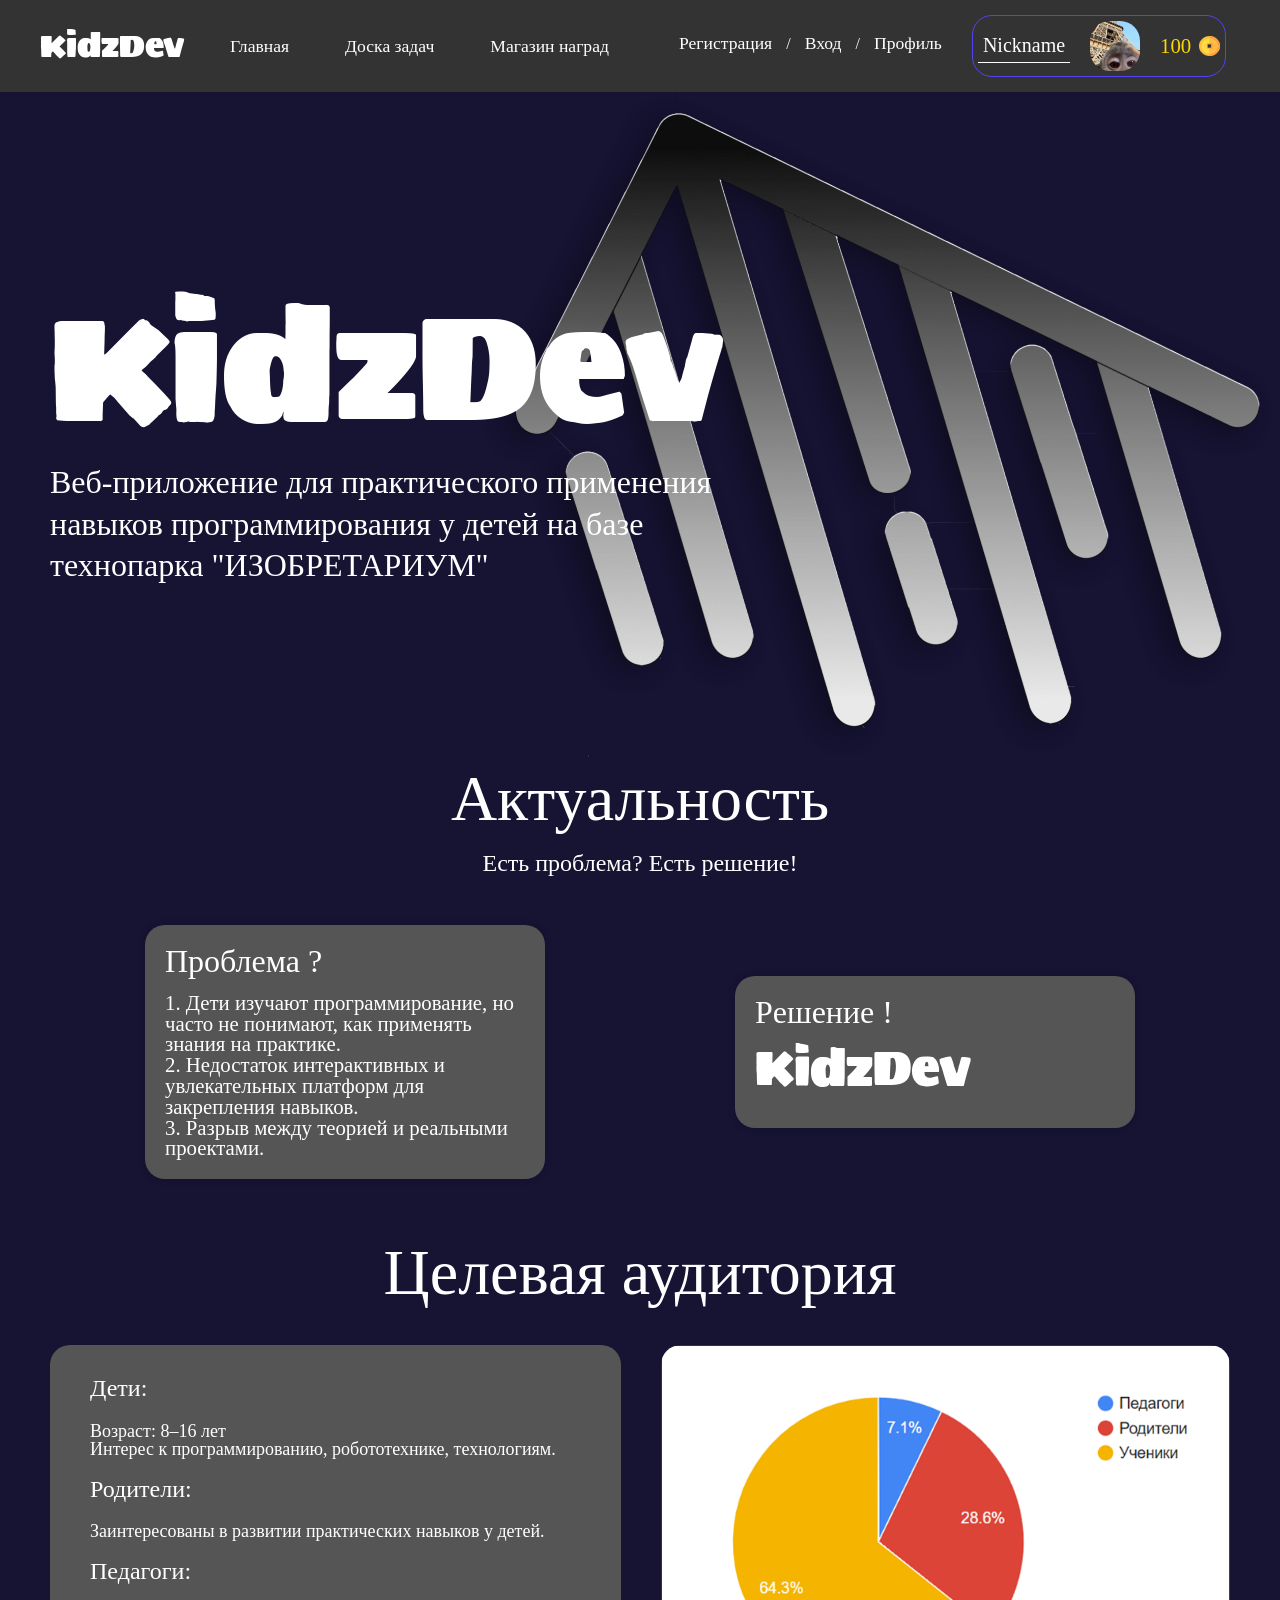
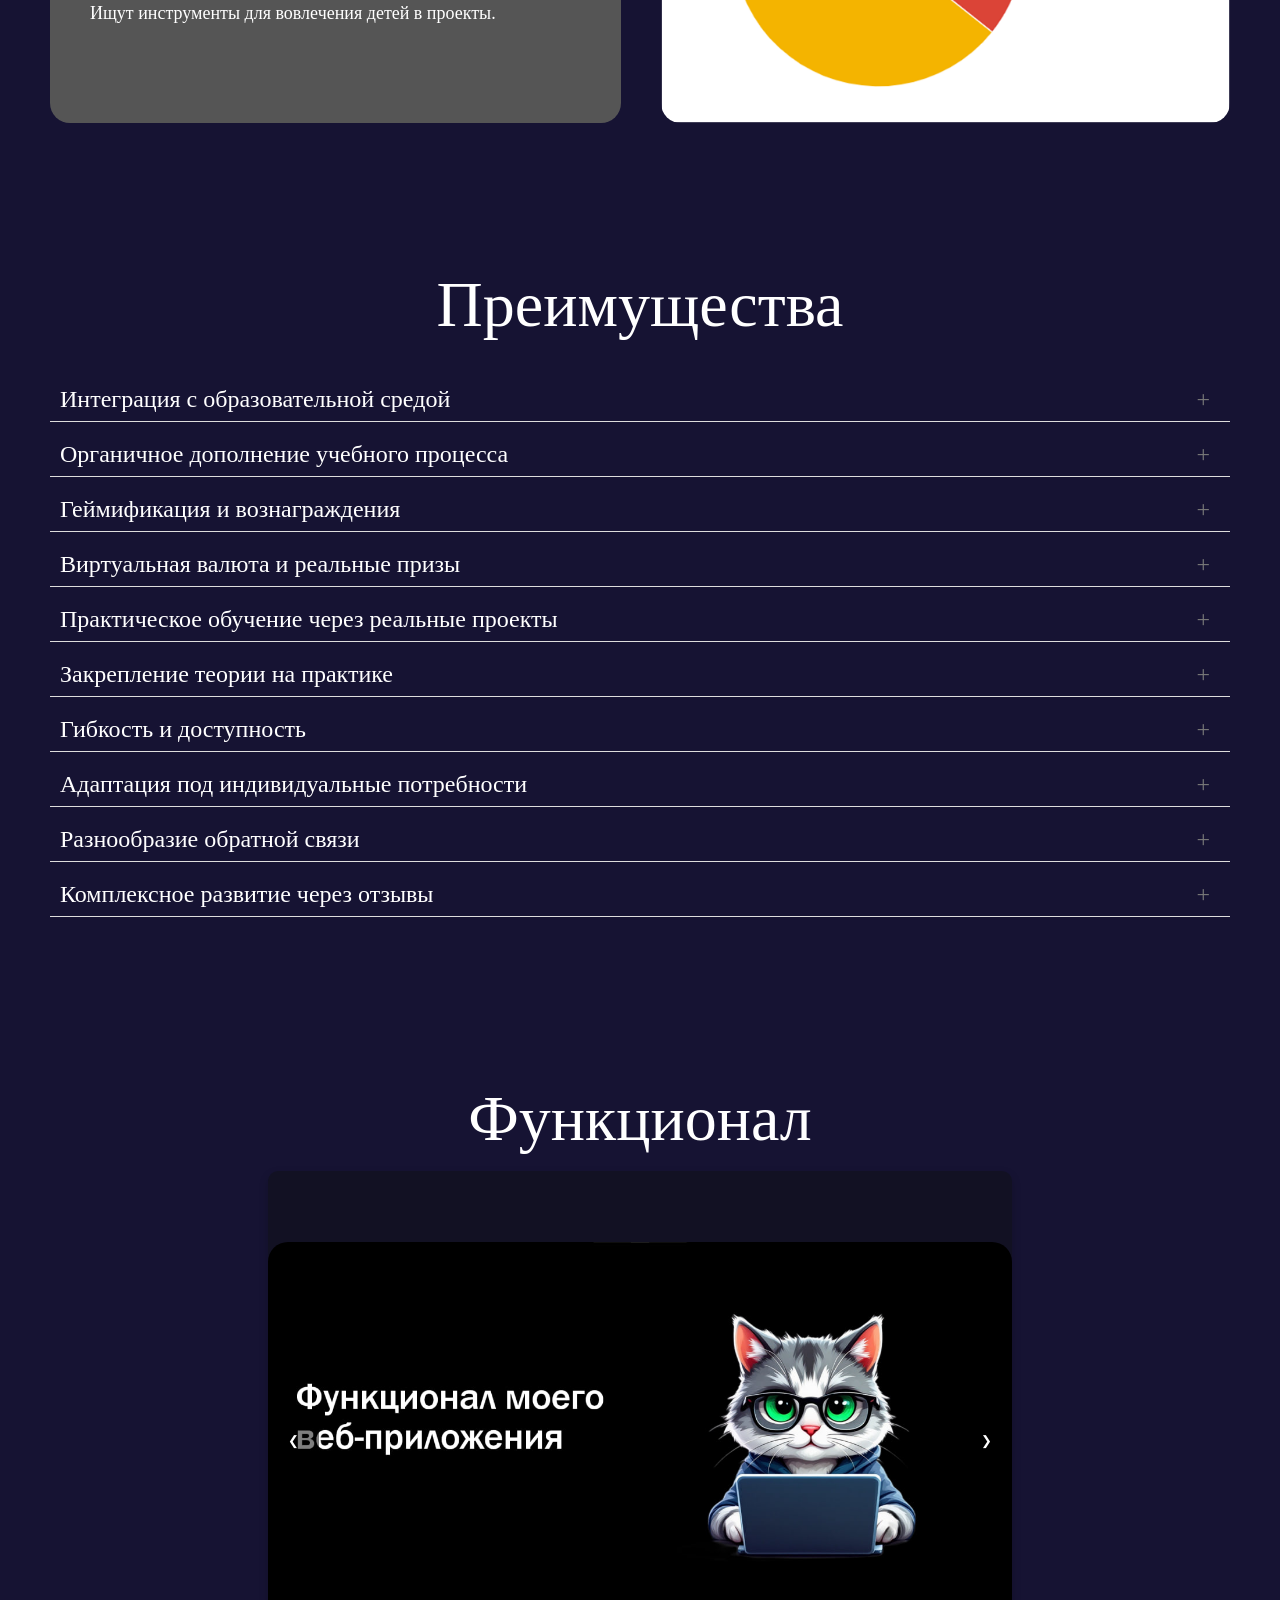
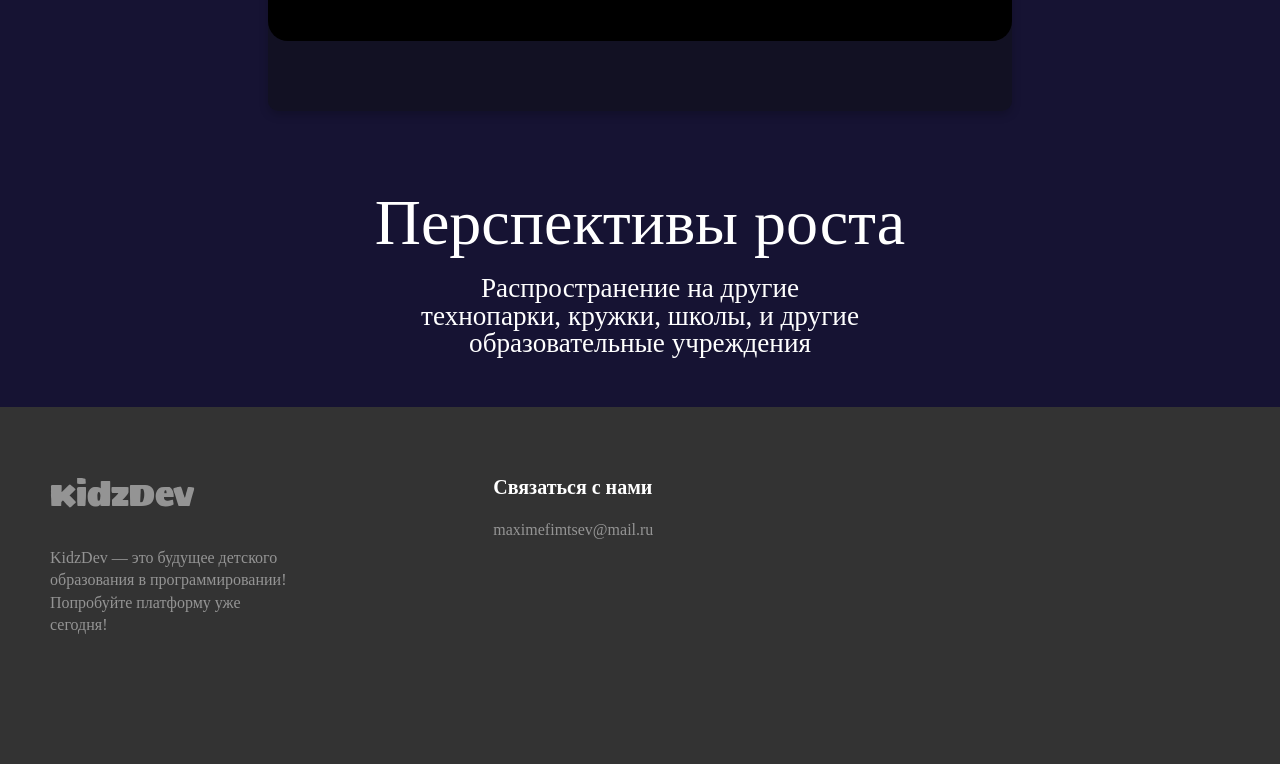
<file: index.html>
<!DOCTYPE html>
<html>
  <head>
    <meta charset="UTF-8" />
    <meta name="viewport" content="width=device-width, initial-scale=1.0" />
    <title>KidzDev</title>
    <link rel="apple-touch-icon" sizes="57x57" href="img/fav/apple-icon-57x57.png">
    <link rel="apple-touch-icon" sizes="60x60" href="img/fav//apple-icon-60x60.png">
    <link rel="apple-touch-icon" sizes="72x72" href="img/fav//apple-icon-72x72.png">
    <link rel="apple-touch-icon" sizes="76x76" href="img/fav//apple-icon-76x76.png">
    <link rel="apple-touch-icon" sizes="114x114" href="img/fav//apple-icon-114x114.png">
    <link rel="apple-touch-icon" sizes="120x120" href="img/fav//apple-icon-120x120.png">
    <link rel="apple-touch-icon" sizes="144x144" href="img/fav//apple-icon-144x144.png">
    <link rel="apple-touch-icon" sizes="152x152" href="img/fav//apple-icon-152x152.png">
    <link rel="apple-touch-icon" sizes="180x180" href="img/fav//apple-icon-180x180.png">
    <link rel="icon" type="image/png" sizes="192x192"  href="img/fav//android-icon-192x192.png">
    <link rel="icon" type="image/png" sizes="32x32" href="img/fav//favicon-32x32.png">
    <link rel="icon" type="image/png" sizes="96x96" href="img/fav//favicon-96x96.png">
    <link rel="icon" type="image/png" sizes="16x16" href="img/fav//favicon-16x16.png">
    <link rel="manifest" href="img/fav//manifest.json">
    <meta name="msapplication-TileColor" content="#ffffff">
    <meta name="msapplication-TileImage" content="/ms-icon-144x144.png">
    <meta name="theme-color" content="#ffffff">
    <link rel="preconnect" href="https://fonts.googleapis.com" />
    <link rel="preconnect" href="https://fonts.gstatic.com" crossorigin />
    <link
      href="https://fonts.googleapis.com/css2?family=Sigmar&display=swap"
      rel="stylesheet"
    />
    <link rel="stylesheet" href="css/reset.css" />
    <link rel="stylesheet" href="css/style.css" />
  </head>
  <body>
    <div class="wrapper">
    <div class="header">
      <div class="logo">KidzDev</div>
      <nav class="nav">
        <div class="nav-wrapper">
          <div class="tabs">
            <button class="tabs-button" onclick="openTab('home')">Главная</button>
            <button class="tabs-button" onclick="openTab('tasks')">
              Доска задач
            </button>
            <button class="tabs-button" onclick="openTab('shop')">
              Магазин наград
            </button>        
          </div>
          <div class="reg-enter">
            <button class="read-more" data-popup="popup0">Регистрация</button>
            /
            <button class="read-more" data-popup="popup1">Вход</button>
            /
            <button class="read-more" data-popup="profile">Профиль</button>
          </div>
          <div class="menu">
            <button
              id="roundButton"
              onclick="openMenu('growing-block')"
              class="round-button"
            >
              <div class="nickname">Nickname</div>
              <img src="img/avatar_profile.jpg" class="profile__img" alt="" />
              <div class="points">
                100 <img src="img/icon/point.svg" alt="points" />
              </div>
            </button>
          </div>
          <div id="growing-block">
            Список лидеров
            <br>
            <br>
            <ul>
              <li>1. <button class="read-more" data-popup="profile">Nickname</button></li>
              <li>2. <button class="read-more" data-popup="profile">Nickname</button></li>
              <li>3. <button class="read-more" data-popup="profile">Nickname </button></li>
            </ul>
          </div>
        </div>
      </nav>
      <div class="burger">
        <span></span>
      </div>
    </div>
    <div id="shop" class="tabs-content">
      <div class="container">
        <div class="shop-container" >
          <div class="card">
            <img src="img/spiner.jpg" class="product_img" />
            <div class="product">
              <h5 class="product_title">спиннер</h5>
              <div class="product_text">
                антистрессовая игрушка, вращающаяся вокруг оси, занимающая руки
                и успокаивающая нервы
              </div>
              <div class="product_price">
                <button class="purchasing">купить</button>
                <div class="points_shop">
                  10 <img src="img/icon/point.svg" alt="points" />
                </div>
              </div>
              
            </div>
          </div>
          <div class="card">
            <img src="img/car.jpg" class="product_img" />
            <div class="product">
              <h5 class="product_title">машинка</h5>
              <div class="product_text">
                миниатюрная копия автомобиля, увлекательная для игр и
                коллекционирования
              </div>
              <div class="product_price">
                <button class="purchasing">купить</button>
                <div class="points_shop">
                  20 <img src="img/icon/point.svg" alt="points" />
                </div>
              </div>
            </div>
          </div>
          <div class="card">
            <img src="img/kraski.jpg" class="product_img" />
            <div class="product">
              <h5 class="product_title">краски</h5>
              <div class="product_text">
                цветной материал для рисования, создания рисунков и украшения
                поверхностей
              </div>
              <div class="product_price">
                <button class="purchasing">купить</button>
                <div class="points_shop">
                  30 <img src="img/icon/point.svg" alt="points" />
                </div>
              </div>
            </div>
          </div>
          <div class="card">
            <img src="img/pazl.jpg" class="product_img" />
            <div class="product">
              <h5 class="product_title">Пазл 3D</h5>
              <div class="product_text">
                увлекательная головоломка для развития логики и
                пространственного мышления
              </div>
              <div class="product_price">
                <button class="purchasing">купить</button>
                <div class="points_shop">
                  40 <img src="img/icon/point.svg" alt="points" />
                </div>
              </div>
            </div>
          </div>
          <div class="card">
            <img src="img/igra.jpg" class="product_img" />
            <div class="product">
              <h5 class="product_title">Настольная игра</h5>
              <div class="product_text">
                весёлое развлечение для друзей и всей семьи
              </div>
              <div class="product_price">
                <button class="purchasing">купить</button>
                <div class="points_shop">
                  50 <img src="img/icon/point.svg" alt="points" />
                </div>
              </div>
            </div>
          </div>
          <div class="card">
            <img src="img/nochnik.jpg" class="product_img" />
            <div class="product">
              <h5 class="product_title">Светящаяся лампа</h5>
              <div class="product_text">
                ночник с разноцветной подсветкой для уютных вечеров
              </div>
              <div class="product_price">
                <button class="purchasing">купить</button>
                <div class="points_shop">
                  60 <img src="img/icon/point.svg" alt="points" />
                </div>
              </div>
            </div>
          </div>
          <div class="card">
            <img src="img/blocnot.webp" class="product_img" />
            <div class="product">
              <h5 class="product_title">Дневник с замком</h5>
              <div class="product_text">личный блокнот для секретов и идей</div>
              <div class="product_price">
                <button class="purchasing">купить</button>
                <div class="points_shop">
                  70 <img src="img/icon/point.svg" alt="points" />
                </div>
              </div>
            </div>
          </div>
          <div class="card">
            <img src="img/futbolka.webp" class="product_img" />
            <div class="product">
              <h5 class="product_title">Футболка с принтом</h5>
              <div class="product_text">
                стильный дизайн, чтобы выделиться среди друзей
              </div>
              <div class="product_price">
                <button class="purchasing">купить</button>
                <div class="points_shop">
                  80 <img src="img/icon/point.svg" alt="points" />
                </div>
              </div>
            </div>
          </div>
      </div>
      </div>
    </div>
    <div id="tasks" class="tabs-content" >
      <div class="container">
        <div class="courses" >
          <div class="courses-items" >
            <a class="courses-item" href="#task">
              <img src="img/web.jpg" alt="" />
              <div class="courses-item-title">WEB</div>
            </a>
            <a class="courses-item" href="#task">
              <img src="img/web.jpg" alt="" />
              <div class="courses-item-title">WEB</div>
            </a>
            <a class="courses-item" href="#task">
              <img src="img/web.jpg" alt="" />
              <div class="courses-item-title">WEB</div>
            </a>
            <a class="courses-item" href="#task">
              <img src="img/web.jpg" alt="" />
              <div class="courses-item-title">WEB</div>
            </a>
            <a class="courses-item" href="#task">
              <img src="img/web.jpg" alt="" />
              <div class="courses-item-title">WEB</div>
            </a>
            <a class="courses-item" href="#task">
              <img src="img/web.jpg" alt="" />
              <div class="courses-item-title">WEB</div>
            </a>
            <a class="courses-item" href="#task">
              <img src="img/web.jpg" alt="" />
              <div class="courses-item-title">WEB</div>
            </a>
            <a class="courses-item" href="#task">
              <img src="img/web.jpg" alt="" />
              <div class="courses-item-title">WEB</div>
            </a>
          </div>
        </div>
        <div class="task" id="task" >
          <div class="filter-buttons">
            <button class="filter-button active" data-category="all">
              Все
            </button>
            <button class="filter-button" data-category="category1">
              задачи
            </button>
            <button class="filter-button" data-category="category2">
              тесты
            </button>
            <button class="filter-button" data-category="category3">
              практикум
            </button>
          </div>
          <div class="task-items">
            <div class="task-item" data-category="category1">
              <img src="img/export_606oqm.png" alt="" />
              <div class="task-item-conditions">
                <div class="task-item-conditions-title">Генератор паролей</div>
                <div class="task-item-conditions-text">
                  Создайте программу, которая генерирует случайный пароль
                  заданной длины с буквами, цифрами и специальными символами
                </div>
                <button class="task-item-conditions-btn">решать</button>
              </div>
            </div>
            <div class="task-item" data-category="category1">
              <img src="img/export_gr4yin.png" alt="" />
              <div class="task-item-conditions">
                <div class="task-item-conditions-title">Анализ текста</div>
                <div class="task-item-conditions-text">
                  Запросите у пользователя текст и выведите количество слов,
                  предложений и уникальных слов
                </div>
                <button class="task-item-conditions-btn">решать</button>
              </div>
            </div>
            <div class="task-item" data-category="category2">
              <img src="img/export_hdcxt.png" alt="" />
              <div class="task-item-conditions">
                <div class="task-item-conditions-title">Конвертер валют</div>
                <div class="task-item-conditions-text">
                  Реализуйте программу, которая запрашивает сумму в одной валюте
                  и переводит её в другую, используя фиксированный курс
                </div>
                <button class="task-item-conditions-btn">решать</button>
              </div>
            </div>
            <div class="task-item" data-category="category3">
              <img src="img/image3.png" alt="" />
              <div class="task-item-conditions">
                <div class="task-item-conditions-title">Письма</div>
                <div class="task-item-conditions-text">
                  Напишите программу, которая запрашивает адрес электронной
                  почты, тему и сообщение, а затем отправляет письмо
                </div>
                <button class="task-item-conditions-btn">решать</button>
              </div>
            </div>
            <div class="task-item" data-category="category2">
              <img src="img/image4.png" alt="" />
              <div class="task-item-conditions">
                <div class="task-item-conditions-title">Калькулятор</div>
                <div class="task-item-conditions-text">
                  Запросите часы работы, ставку за час и налог, выведите
                  итоговую зарплату после вычета налога
                </div>
                <button class="task-item-conditions-btn">решать</button>
              </div>
            </div>
            <div class="task-item" data-category="category3">
              <img src="img/image5.png" alt="" />
              <div class="task-item-conditions">
                <div class="task-item-conditions-title">Сортировка заказов</div>
                <div class="task-item-conditions-text">
                  Программа должна принять список заказов с ценами и
                  отсортировать их по возрастанию цены
                </div>
                <button class="task-item-conditions-btn">решать</button>
              </div>
            </div>
          </div>
        </div>
      </div>
    </div>
    <div id="home" class="tabs-content" >
      <div class="home">
        <img src="img/logoi.png" id="f3" alt="" />
        <div class="container">
          <div class="main-info">
            <h2 class="main-title">
              KidzDev
            </h2>
            <p class="main-text">Веб-приложение для практического применения навыков программирования у детей на базе технопарка "ИЗОБРЕТАРИУМ"
            </p>
        </div>
        <div class="main-actuality">
          <h3 class="common-title">Актуальность</h3>
          <h4 class="down-title">Есть проблема? Есть решение!</h4>
          <div class="problem-solution">
            <div class="problem">
              <h3>Проблема ?</h3>
              <ul>
                <li>1. Дети изучают программирование, но часто не понимают, как применять знания на практике.</li>
                <li>2. Недостаток интерактивных и увлекательных платформ для закрепления навыков.</li>
                <li>3. Разрыв между теорией и реальными проектами.</li>
              </ul>
            </div>
            <div class="solution">
              <h3>Pешение !</h3>
              <div class="solution-title">KidzDev</div>
            </div>
          </div>
        </div>
          <div class="main-audience">
          <div class="common-title">Целевая аудитория</div>
            <div class="main-audience-items">
                <div class="main-audience-item main-audience-item-grey">
                    <div class="main-audience-item-text">
                      <div class="main-audience-item-title">Дети:</div>
                      Возраст: 8–16 лет
                      <br>
                      Интерес к программированию, робототехнике, технологиям.
                      <br>
                      <br>
                      <div class="main-audience-item-title">Родители:</div> 
                      Заинтересованы в развитии практических навыков у детей.
                      <br>
                      <br>
                      <div class="main-audience-item-title">Педагоги:</div> 
                      Ищут инструменты для вовлечения детей в проекты.
                    </div>
                </div>
                <div class="main-audience-item main-audience-item-image">
                    <img src="img/diograma.png" alt="">
                </div>
            </div>
          </div>
          <div class="main-Advantages">
          <h3 class="common-title">Преимущества</h3>
          <div class="main-Advantages-list">
            <div class="question">Интеграция с образовательной средой</div>
            <div class="answer">
              Совместимость с школьной программой и курсами технопарка
            </div>
            <div class="question">Органичное дополнение учебного процесса</div>
            <div class="answer">
              KidzDev — не замена, а дополнение:
              <br>
              <br>
              Углубление знаний через практику
              <br>
              Возможность использовать платформу как в классе, так и дома
              <br>
              Поддержка разных форматов обучения: индивидуального и группового
            </div>
            <div class="question"> Геймификация и вознаграждения</div>
            <div class="answer">
              Обучение через игру:
              <br>
              <br>
              Баллы, уровни, достижения за выполнение заданий
              <br>  
              Соревнования между учениками (таблица лидеров)
              <br>
              Мотивация к постоянному прогрессу
            </div>
            <div class="question">Виртуальная валюта и реальные призы</div>
            <div class="answer">
              KidzDev Coin:
              <br>
              <br>
              Дети зарабатывают виртуальную валюту за выполнение задач
              <br>
              Возможность обмена на реальные призы
            </div>
            <div class="question">Практическое обучение через реальные проекты</div>
            <div class="answer">
              KidzDev — это не только теория
              <br>
              <br>
              Решение реальных задач, например, автоматизация процессов
            </div>
            <div class="question">Закрепление теории на практике</div>
            <div class="answer">
              Теория + Практика = Успех
              <br>
              <br>
              Каждое задание связано с теоретическими основами
              <br>
              Дети сразу видят, как работают их знания
              <br>  
              Улучшение понимания и запоминания материала
            </div>
            <div class="question">Гибкость и доступность</div>
            <div class="answer">
              KidzDev для всех:
              <br>
              <br>
              Доступ с любого устройства (ПК, планшет, смартфон)
              <br>
              Разные уровни сложности: от новичков до продвинутых
              <br>
              Поддержка индивидуального темпа обучения
            </div>
            <div class="question">Адаптация под индивидуальные потребности</div>
            <div class="answer">
              Персонализированное обучение:
              <br>
              <br>
              Анализ прогресса и рекомендации по улучшению
              <br>
              Задания, адаптированные под уровень и интересы ребенка
              <br>
              Поддержка разных стилей обучения (визуалы, кинестетики и т.д.)
            </div>
            <div class="question">Разнообразие обратной связи</div>
            <div class="answer">
              KidzDev помогает учиться:
              <br>
              <br>
              Мгновенная проверка заданий
              <br>
              Развернутые комментарии от педагогов 
            </div>
            <div class="question">Комплексное развитие через отзывы</div>
            <div class="answer">
              KidzDev — это не только программирование:
              <br>
              <br>
              Развитие логики, креативности, критического мышления
              <br>
              Обратная связь от педагогов и сверстников
              <br>
              Возможность делиться проектами и получать оценку
            </div>
          </div>
          
        </div>
          </div>  
        </div>
        <div class="Functional">
          <h3 class="common-title">Функционал</h3>
          <div class="big-slider-container">
            <div class="big-slider">
              <div class="big-slide">
                <img
                  src="img/p1.jpg"
                  alt="Изображение 1"
                  class="small-image"
                />
              </div>
              <div class="big-slide">
                <img
                  src="img/p2.jpg"
                  alt="Изображение 2"
                  class="small-image"
                />
              </div>
              <div class="big-slide">
                <img
                  src="img/p3.jpg"
                  alt="Изображение 3"
                  class="small-image"
                />
              </div>
              <div class="big-slide">
                <img
                  src="img/p4.jpg"
                  alt="Изображение 4"
                  class="small-image"
                />
              </div>
              <div class="big-slide">
                <img
                  src="img/p5.jpg"
                  alt="Изображение 5"
                  class="small-image"
                />
              </div>
              <div class="big-slide">
                <img
                  src="img/p6.jpg"
                  alt="Изображение 6"
                  class="small-image"
                />
              </div>
            </div>
            <div class="big-buttons">
              <button class="big-button big-prev">❮</button>
              <button class="big-button big-next">❯</button>
            </div>
          </div>
        </div>
        <div class="prospects">
          <div class="container">
          <h3 class="common-title">Перспективы роста</h3>
          <h4 class="prospects-down-title">Распространение на другие технопарки, кружки, школы, и другие образовательные учреждения</h4>
        </div>
        </div>
      </div>
    </div>
    <footer class="footer" id="footer">
      <div class="container">
        <div class="footer__body">
          <div class="footer__col">
            <div class="footer__logo logo">
              KidzDev
            </div>
            <p class="footer__text">
              KidzDev — это будущее детского образования в программировании!
              Попробуйте платформу уже сегодня!
            </p>
          </div>
          <div class="footer__col">
            <h6 class="footer__title">Связаться с нами</h6>
            <ul class="footer__list">
              <li class="footer__item">
                <div class="footer__link" >
                  maximefimtsev@mail.ru</a
                ></div>
              </li>
            </ul>
          </div>
        </div>
      </div>
    </footer>
    <!-- ----------------------------------------------------- -->
    <div class="news-popups">
      <div class="popup-overlay" id="popup0">
        <div class="popup-content">
          <div class="registration-container">
            <h1 class="reg-title">регистрация</h1>
            <form id="Registration-form">
              <div class="form-group">
                <input
                  placeholder="логин"
                  type="text"
                  id="username"
                  name="username"
                  required
                />
              </div>
              <div class="form-group">
                <input
                  placeholder="Email"
                  type="email"
                  id="email"
                  name="email"
                  required
                />
              </div>
              <div class="form-group">
                <div class="password-container">
                  <input
                    type="password"
                    placeholder="пароль"
                    id="password"
                    name="password"
                    required
                  />
                  <button
                    class="Registration-btn"
                    type="button"
                    id="togglePassword"
                    aria-label="Toggle password visibility"
                  >
                    👁️
                  </button>
                </div>
              </div>
              <div class="form-group">
                <button type="submit">зарегистрироваться</button>
              </div>
            </form>
          </div>
        </div>
      </div>
      <div class="popup-overlay" id="popup1">
        <div class="popup-content">
          <div class="registration-container">
            <h1 class="reg-title">вход</h1>
            <form id="enter-form">
              <div class="form-group">
                <input
                  placeholder="логин"
                  type="text"
                  id="username"
                  name="username"
                />
              </div>
              <div class="form-group">
                <input
                  placeholder="Email"
                  type="email"
                  id="email"
                  name="email"
                  required
                />
              </div>
              <div class="form-group">
                <div class="password-container">
                  <input
                    type="password"
                    placeholder="пароль"
                    id="password1"
                    name="password"
                    required
                  />
                  <button
                    class="Registration-btn"
                    type="button"
                    id="togglePassword1"
                    aria-label="Toggle password visibility"
                  >
                    👁️
                  </button>
                </div>
              </div>
              <div class="form-group">
                <button type="submit">войти</button>
              </div>
            </form>
          </div>
        </div>
      </div>
      <div class="popup-overlay" id="profile">
        <div class="popup-content">
            <div class="profile-card">
              <div class="cover-photo">
                  <img src="img/avatar_profile.jpg">
              </div>
              <h3 class="profile-name">Nickname</h3>
              <p class="profile-about">UI/UX Designer <br> FrontEnd Developer</p>
              <button class="profile-btn">Редактировать &#9998;</button>
          </div>
          </div>
        </div>
      </div>
    </div>
  </div>
    <script src="js/popup.js"></script>
    <script src="js/script.js"></script>
  </body>
</html>
</file>
<file: css/style.css>
@charset "UTF-8";
* {
  border: 0;
  margin: 0;
  padding: 0;
}

html {
  scroll-behavior: smooth;
}
*,
:after,
:before {
  box-sizing: border-box;
}

:active,
:focus,
a:active,
a:focus {
  outline: none;
}

aside,
footer,
header,
nav {
  display: block;
}

body,
html {
  -ms-text-size-adjust: 100%;
  -moz-text-size-adjust: 100%;
  -webkit-text-size-adjust: 100%;
  font-size: 100%;
  height: 100%;
  line-height: 1;
  width: 100%;
}
body {
  position: relative;
}
button,
input,
textarea {
  font-family: inherit;
}

input::-ms-clear {
  display: none;
}

button {
  background: transparent;
  color: inherit;
  cursor: pointer;
}

button::-moz-focus-inner {
  border: 0;
  padding: 0;
}

a,
a:hover,
a:visited {
  text-decoration: none;
}

ul li {
  list-style: none;
}

img {
  vertical-align: top;
}

h1,
h2,
h3,
h4,
h5,
h6 {
  font-size: inherit;
  font-weight: inherit;
}

a {
  color: inherit;
}

a,
button {
  -webkit-tap-highlight-color: rgba(0, 0, 0, 0);
}

address {
  font-style: normal;
}

@media (min-width: 76.25em) {
  body {
    font-size: 1rem;
  }
}

@media (min-width: 24.375em) and (max-width: 76.25em) {
  @supports (
    font-size: clamp(0.875rem, 0.8162650602rem + 0.2409638554vw, 1rem)
  ) {
    body {
      font-size: clamp(0.875rem, 0.8162650602rem + 0.2409638554vw, 1rem);
    }
  }

  @supports not (
    font-size: clamp(0.875rem, 0.8162650602rem + 0.2409638554vw, 1rem)
  ) {
    body {
      font-size: calc(0.81627rem + 0.24096vw);
    }
  }
}

@media (max-width: 24.375em) {
  body {
    font-size: 0.875rem;
  }
}

@import url("https://fonts.googleapis.com/css2?family=Roboto+Mono&display=swap");
body {
  position: relative;
  box-sizing: border-box;
  margin: 0;
  background-color: rgb(22, 19, 51);
  color: white;
}
html {
  scroll-behavior: smooth;
}

.header {
  margin: 0;
  background-color: #333;
  display: flex;
  align-items: center;
  min-height: 82px;
  max-width: 100%;
  padding: 0 40px;
  justify-content: space-between;
}

@media (min-width: 76.25em) {
  .header {
    padding-top: 0.9375rem;
  }
}

@media (min-width: 24.375em) and (max-width: 76.25em) {
  @supports (
    padding-top: clamp(0.625rem, 0.4781626506rem + 0.6024096386vw, 0.9375rem)
  ) {
    .header {
      padding-top: clamp(0.625rem, 0.4781626506rem + 0.6024096386vw, 0.9375rem);
    }
  }

  @supports not (
    padding-top: clamp(0.625rem, 0.4781626506rem + 0.6024096386vw, 0.9375rem)
  ) {
    .header {
      padding-top: calc(0.47816rem + 0.60241vw);
    }
  }
}

@media (max-width: 24.375em) {
  .header {
    padding-top: 0.625rem;
  }
}

@media (min-width: 76.25em) {
  .header {
    padding-bottom: 0.9375rem;
  }
}

@media (min-width: 24.375em) and (max-width: 76.25em) {
  @supports (
    padding-bottom: clamp(0.9375rem, 1.3968373494rem + -0.6024096386vw, 1.25rem)
  ) {
    .header {
      padding-bottom: clamp(
        0.9375rem,
        1.3968373494rem + -0.6024096386vw,
        1.25rem
      );
    }
  }

  @supports not (
    padding-bottom: clamp(0.9375rem, 1.3968373494rem + -0.6024096386vw, 1.25rem)
  ) {
    .header {
      padding-bottom: calc(1.39684rem - 0.60241vw);
    }
  }
}

@media (max-width: 24.375em) {
  .header {
    padding-bottom: 1.25rem;
  }
}

.open {
  display: flex !important;
}

.nav {
  display: flex;
  width: 1200px;
  padding: 0;
  align-items: center;
}

.burger {
  display: none;
  position: relative;
  z-index: 999;
  align-items: center;
  justify-content: flex-end;
  width: 30px;
  height: 18px;
}

.burger span {
  height: 2px;
  width: 100%;
  transform: scale(1);
  background-color: #fff;
}

.burger::before,
.burger::after {
  content: "";
  position: absolute;
  height: 2px;
  width: 100%;
  background-color: #fff;
  transition: all 0.2s ease 0s;
}

.burger::before {
  top: 0;
}

.burger::after {
  bottom: 0;
}

.burger.active span {
  transform: scale(0);
}

.burger.active::before {
  top: 50%;
  transform: rotate(-45deg) translate(0, -50%);
}

.burger.active::after {
  bottom: 50%;
  transform: rotate(45deg) translate(0, 50%);
}
.nav-wrapper {
  display: flex;
  flex-direction: row;
  align-items: center;
  justify-content: space-between;
}
@media (max-width: 750px) {
  .burger {
    display: flex;
  }
  .nav {
    display: none;
    flex-direction: column;
    position: fixed;
    height: 100%;
    width: 100%;
    top: 0;
    bottom: 0;
    left: 0;
    right: 0;
    z-index: 999;
    overflow-y: auto;
    overflow-x: hidden;
    padding: 50px 20px;
    background-color: #333;
    animation: burdgerAnimation 0.4s;
  }
  .nav-wrapper {
    display: flex;
    flex-direction: column;
    row-gap: 30px;
  }
}
@keyframes burdgerAnimation {
  from {
    opacity: 0;
  }
  to {
    opacity: 1;
  }
}
.wrapper {
  display: flex;
  flex-direction: column;
  min-height: 100%;
  overflow: hidden;
}
.container {
  max-width: 76.25rem;
  margin: 0 auto;
  padding: 0 1.25rem;
  position: relative;
}

.logo {
  font-family: "Sigmar", serif;
  font-weight: 400;
  font-style: normal;
  font-size: 2rem;
}

.tabs {
  margin: 0 10px;
  display: flex;
  justify-content: center;
}
.tabs-button {
  margin-left: 1rem;
  border-radius: 1.25rem;
  font-size: 1.1rem;
  color: white;
  border: none;
  padding: 10px 20px;
  cursor: pointer;
  transition: background-color 0.2s; /*плавный переход цвета фона кнопки*/
}

.tabs-button:hover {
  background-color: #555;
}

.tabs-content {
  display: none; /*скрываем все дивы*/
}

#home {
  display: block;
}
.tabs-button.active {
  background-color: #5243f4;
  color: white;
  border: white solid 1px;
}

@media (max-width: 750px) {
  .tabs-button {
    padding: 7px 15px;
  }
}
.reg-enter {
  margin: 0 30px;
}
.points {
  display: flex;
  height: 40px;
  align-items: center;
  justify-content: center;
  font-size: 1.3rem;
  color: gold;
}
.points_shop {
  display: flex;
  height: 40px;
  align-items: center;
  justify-content: center;
  font-size: 1.3rem;
  color: gold;
}
.points img {
  width: 1.3rem;
  margin-left: 0.5rem;
}
.points_shop img {
  width: 1.3rem;
  margin-left: 0.5rem;
}
.points_shop {
  width: 60px;
}
.product_price {
  position: absolute;
  bottom: 20px;
  display: flex;
  width: 80%;
  justify-content: space-between;
}

.task-items {
  display: grid;
  grid-template-columns: repeat(3, 384px);
  gap: 60px 30px;
  margin: 30px 0;
}
.task-item {
  color: beige;
}
.task-item img {
  width: 384px;
  height: 250px;
  border-radius: 1.25rem;
  object-fit: cover;
}
.task-item-conditions {
  border-radius: 1.25rem;
  box-sizing: border-box;
  margin-top: 1rem;
  width: 384px;
  padding: 24px;
  background-color: #333;
}
.task-item-conditions-title {
  font-size: 2.5rem;
  font-weight: 400;
  margin-bottom: 20px;
}
.task-item-conditions-text {
  font-size: 1.3rem;
  min-height: 110px;
  margin-bottom: 20px;
}
.task-item-conditions-btn {
  padding: 1rem;
  font-size: 1.3rem;
  border-radius: 1.25rem;
  background-color: #5243f4;
  color: #fff;
}
@media (max-width: 750px) {
  .task-items {
    grid-template-columns: repeat(2, 354px);
    gap: 50px 15px;
  }
  .task-item img {
    width: 354px;
    height: 220px;
  }
  .task-item-conditions {
    width: 354px;
    padding: 16px;
  }
  .task-item-conditions-title {
    font-size: 2rem;
  }
  .task-item-conditions-text {
    font-size: 1.2rem;
  }
}
@media (max-width: 460px) {
  .task-items {
    grid-template-columns: repeat(1, 330px);
    gap: 30px 0px;
    margin: 30px 0;
  }
  .task-item img {
    width: 330px;
    height: 200px;
  }
  .task-item-conditions {
    width: 330px;
    padding: 16px;
  }
  .task-item-conditions-title {
    font-size: 2rem;
    margin-bottom: 10px;
  }
  .task-item-conditions-text {
    font-size: 1rem;
    min-height: 55px;
    margin-bottom: 10px;
  }
}
.shop-container {
  display: grid;
  grid-template-columns: repeat(4, 250px);
  gap: 20px 20px;
  margin: 30px 0;
}

.card {
  font-size: 16px;
  position: relative;
}
.product {
  font-family: "Roboto Mono", serif;
  font-optical-sizing: auto;
  font-weight: 400;
  font-style: normal;
  position: relative;
  color: beige;
  border-radius: 1.25rem;
  padding: 1rem;
  margin-top: 1rem;
  background: #333;
  border: 1px solid 2px;
  align-items: center;
  justify-content: center;
  width: 250px;
  height: 200px;
}
.product_title {
  margin-bottom: 10px;
  font-weight: 700;
  font-size: 1.4rem;
}
.product_img {
  max-width: 250px;
  height: 250px;
  border-radius: 1.25rem;
  object-fit: cover;
}
.product_text {
  font-size: 1rem;
}
.purchasing {
  padding: 5px;
  border-radius: 1.25rem;
  background-color: #5243f4;
  color: #fff;
  font-size: 1.3rem;
}
.fon {
  z-index: -1;
  width: 500px;
}

#f3 {
  position: absolute;
  width: 800px;
  top: 10vh;
  right: 0vw;
}
@media (max-width: 750px) {
  .shop-container {
    grid-template-columns: repeat(3, 220px);
    gap: 10px 20px;
  }
  .card {
    margin: 0;
    flex-shrink: 0;
  }
  .product {
    max-width: 220px;
    height: 220px;
  }
  .product_title {
    margin-bottom: 10px;
    font-size: 1.1rem;
  }
  .product_img {
    width: 220px;
    height: 220px;
  }
  .product_text {
    font-size: 0.85rem;
  }
  .purchasing {
    padding: 5px;
    font-size: 1.1rem;
  }
  #f3 {
    width: 400px;
    top: 20vh;
    right: 0vw;
  }
}
@media (max-width: 460px) {
  .shop-container {
    grid-template-columns: repeat(2, 170px);
    gap: 10px 7px;
  }
  .card {
    margin: 0;
    flex-shrink: 0;
  }
  .product_text {
    font-size: 0.5rem;
  }
  .product {
    max-width: 160px;
    height: 160px;
  }
  .product_title {
    margin-bottom: 10px;
    font-size: 1.1rem;
  }
  .product_img {
    width: 160px;
    height: 160px;
  }

  .purchasing {
    padding: 3px;
    font-size: 1.1rem;
  }
  #f3 {
    width: 150px;
    top: 20vh;
    right: 0vw;
  }
}
.home {
  display: flex;
  flex-direction: column;
}
.home img {
  display: block;
  width: 100%;
}

.registration-container {
  font-family: "Roboto Mono", serif;
  font-optical-sizing: auto;
  font-weight: 400;
  font-style: normal;
  border-radius: 1.25rem;
  background: rgb(49, 49, 49);
  padding: 40px;
  box-shadow: 0 0 10px rgba(0, 0, 0, 0.1);
  width: 20vw;
  border: 1px solid #5243f4;
  min-width: 300px;
}
@media (max-width: 460px) {
  .registration-container {
    padding: 20px;
  }
}
.reg-title {
  margin-bottom: 20px;
  font-size: 2.5rem;
  text-align: center;
  text-transform: capitalize;
}
.form-group {
  margin-bottom: 15px;
}
label {
  display: block;
  margin-bottom: 5px;
}
input[type="text"],
input[type="email"],
input[type="password"] {
  width: 100%; /* уменьшили ширину для кнопки*/
  padding: 8px;
  padding-right: 30px; /*добавили отступ для кнопки*/
  box-sizing: border-box;
  border: 1px solid #5243f4;
  border-radius: 4px;
  background: transparent;
}
::placeholder {
  font-size: 1rem;

  color: white;
}
.password-container {
  position: relative;
  width: 100%;
}
.password-container button {
  position: absolute;
  right: 0;
  top: 0;
  bottom: 0;
  width: 30px;
  background: none;
  border: none;
  cursor: pointer;
  padding: 0;
  margin: 0;
  font-size: 18px;
  display: flex;
  align-items: center;
  justify-content: center;
}

button[type="submit"] {
  width: 100%;
  padding: 10px;
  background-color: #5243f4;
  color: white;
  border: none;
  border-radius: 4px;
  cursor: pointer;
  font-size: 16px;
  border: 1px solid #fff;
}
button[type="submit"]:hover {
  background-color: #5243f4;
}
/* Стили для кнопок фильтрации */
.filter-buttons {
  margin-top: 20px;
  display: flex;
  justify-content: center;
  gap: 15px;
  flex-wrap: wrap;
}

.filter-button {
  padding: 10px 20px;
  border: none;
  color: white;
  background: #555;
  cursor: pointer;
  border-radius: 5px;
  font-size: 16px;
  transition: background 0.3s ease;
}

.filter-button.active {
  background-color: #5243f4;
  color: white;
}

.filter-button:hover {
  background-color: #6b65af;
}

.courses-items {
  display: grid;
  grid-template-columns: repeat(4, 3fr);
  gap: 20px 30px;
  margin: 40px;
}
.courses-item {
  display: flex;
  flex-direction: column;
  color: beige;
  background-color: #333;
  justify-content: center;
  align-items: center;
  border-radius: 1.25rem;
  box-sizing: border-box;
  padding: 5px;
}
.courses-item img {
  width: 85%;
  height: 60%;
  border-radius: 1.25rem;
  object-fit: cover;
}

.courses-item-title {
  font-size: 2rem;
  font-weight: 500;
  margin: 20px;
}
@media (max-width: 750px) {
  .courses-items {
    grid-template-columns: repeat(3, 2fr);
    gap: 45px 15px;
  }
}
@media (max-width: 460px) {
  .courses-items {
    grid-template-columns: repeat(2, 150px);
    gap: 10px 7px;
  }
}

/* Стили для попапа */
.popup-overlay {
  display: none;
  position: fixed;
  top: 0;
  left: 0;
  width: 100%;
  height: 100%;
  background-color: rgba(0, 0, 0, 0.8);
  justify-content: center;
  align-items: center;
  z-index: 1000;
}

.popup-overlay.active {
  display: flex;
}

.popup-content {
  padding: 20px 20%;
  border-radius: 10px;
  max-width: 90%;
  max-height: 90%;
  overflow-y: auto;
  position: relative;
}

@media (max-width: 480px) {
  .popup-content {
    padding: 0;
  }

  .filter-button {
    padding: 8px 16px;
    font-size: 14px;
  }
  .popup-content {
    padding: 10px;
  }
  .close-popup {
    font-size: 18px;
  }
}

.read-more {
  color: white;
  background: transparent;
  font: inherit;
  border: none;
  position: relative;
  display: inline-block;
  font-size: 1.1rem;
  font-weight: 300;
  margin: 0 10px;
  padding-bottom: 5px;
}

.read-more:hover::before {
  left: 0;
  right: 0;
  transition: right 300ms;
}

.read-more::before {
  background: rgb(255, 255, 255);
  bottom: 0;
  content: "";
  height: 1px;
  left: 100%;
  position: absolute;
  right: 100%;
  transition: right 0s 300ms, left 300ms;
}

.read-more:last-child {
  margin-right: 0;
}

.round-button {
  display: flex;
  text-align: center;
  justify-content: center;
  border: 1px solid #5243f4;
  padding: 5px;
  border-radius: 1.25rem;
  cursor: pointer;
  z-index: 2;
  background: transparent;
  align-items: center;
}
.nickname {
  font-size: 1.25rem;
  color: #fff;
  padding: 5px;
  border-bottom: white 1px solid;
}
.profile__img {
  width: 50px;
  border-radius: 1.25rem;
  margin: 0 20px;
}
#growing-block {
  position: absolute;
  padding: 15px;
  border-radius: 1.25rem;
  background: #333;
  border: 1px solid #5243f4;
  box-shadow: 0 4px 10px rgba(0, 0, 0, 0.2);
  z-index: 1; /* Чтобы блок был под кнопкой */
  display: none;
  font-size: 1.25rem;
  top: 14px;
  right: 15px;
}
@media (max-width: 1450px) {
  #growing-block {
    top: 90px;
    right: 35px;
  }
}
@media (max-width: 750px) {
  #growing-block {
    top: 50vh;
    right: 40vw;
  }
}
.profile-card {
  box-sizing: border-box;
  font-family: "Roboto Mono", serif;
  font-optical-sizing: auto;
  font-weight: 400;
  font-style: normal;
  border-radius: 1.25rem;
  background: rgb(49, 49, 49);
  padding: 15px;
  width: 350px;
  box-shadow: 0 0 10px rgba(0, 0, 0, 0.1);
  border: 1px solid #5243f4;
  text-align: center;
  user-select: none;
}
.cover-photo {
  position: relative;
  background: url(../img/export_gr4yin.png);
  background-size: cover;
  height: 180px;
  border-radius: 5px 5px 0 0;
}

.cover-photo img {
  position: absolute;
  width: 120px;
  bottom: -60px;
  left: 15px;
  border-radius: 50%;
  border: 2px solid #222;
  background: #222;
  padding: 5px;
}

.profile-name {
  font-size: 20px;
  margin: 25px 0 0 120px;
  color: #fff;
}

.profile-about {
  margin-top: 30px;
  line-height: 1.6;
}

.profile-btn {
  margin: 30px 15px;
  background: #5243f4;
  padding: 10px 25px;
  border-radius: 3px;
  border: 1px solid #fff;
  color: #fff;
  font-weight: bold;
  cursor: pointer;
  transition: 0.2s;
}
.profile-btn:hover {
  background: #3a3474;
}

@media (max-width: 460px) {
  .profile-card {
    width: 300px;
  }
}

.main-info {
  max-width: 811px;
  margin: 200px 0 180px;
}
.main-title {
  font-family: "Sigmar", serif;
  font-weight: 400;
  font-style: normal;
  font-size: 150px;
  line-height: 100%;
  margin-bottom: 20px;
}
.main-text {
  font-family: "Roboto Mono", serif;
  font-optical-sizing: auto;
  font-weight: 400;
  font-style: normal;
  max-width: 697px;
  font-size: 2rem;
  line-height: 130%;
}

@media (max-width: 750px) {
  .main-info {
    max-width: 700px;
    margin: 100px 0 80px;
  }
  .main-title {
    font-size: 70px;
    margin-bottom: 10px;
  }
  .main-text {
    max-width: 350px;
    font-size: 25px;
  }
}
@media (max-width:450px) {
  .main-info {
    max-width: 200px;
    margin: 50px 0 40px;
  }
  .main-title {
    font-size: 45px;
    margin-bottom: 10px;
  }
  .main-text {
    max-width: 200px;
    font-size: 16px;
  }
}
::-webkit-scrollbar {
  width: 8px;
}

::-webkit-scrollbar-track {
  -webkit-box-shadow: 3px 3px 3px -3px rgba(34, 60, 80, 0.2) inset;
  background: #333;
}

::-webkit-scrollbar-thumb {
  border-radius: 10px;
  background: rgba(90, 88, 88, 0.815);
}

.common-title {
  font-family: "Roboto Mono", serif;
  font-optical-sizing: auto;
  font-weight: 400;
  font-style: normal;
  font-size: 4rem;
  line-height: 100%;
  text-align: center;
}
.down-title {
  font-family: "Roboto Mono", serif;
  font-optical-sizing: auto;
  font-weight: 400;
  font-style: normal;
  font-size: 1.5rem;
  line-height: 100%;
  text-align: center;
  margin: 20px 0 50px;
}
@media (max-width: 750px) {
  .common-title {
    font-size: 3rem;
    text-align: start;
  }
  .down-title {
    font-size: 1.5rem;
    text-align: start;
    margin: 20px 0;
  }
}
@media (max-width: 460px) {
  .common-title {
    font-size: 2rem;
  }
  .down-title {
    font-size: 1.3rem;
  }
}
.question {
  font-family: "Roboto Mono", serif;
  font-optical-sizing: auto;
  font-weight: 400;
  font-style: normal;
  font-size: 1.5rem;
  cursor: pointer;
  padding: 10px;
  border-bottom: 1px solid #ddd;
  position: relative;
  margin-bottom: 10px;
}

.question::before {
  content: "+";
  position: absolute;
  right: 20px;
  top: 50%;
  transform: translateY(-50%);
  font-size: 24px;
  color: #777;
  transition: transform 0.3s ease;
}

.question.active::before {
  transform: rotate(45deg) translateY(-50%);
}

.answer {
  font-family: "Roboto Mono", serif;
  font-optical-sizing: auto;
  font-weight: 400;
  font-size: 1.25rem;
  display: none;
  padding: 15px;
  border-bottom: 1px solid #ddd;
}
.main-Advantages-list {
  margin: 40px 0 150px;
}
@media (max-width: 750px) {
  .main-Advantages-list {
    margin: 20px 0 75px;
  }
  .question {
    width: 720px;
  }
}
@media (max-width: 460px) {
  .question {
    width: 330px;
    font-size: 1.2rem;
  }
  .answer {
    font-size: 1.1rem;
    width: 330px;
  }
}
.problem-solution {
  font-family: "Roboto Mono", serif;
  font-optical-sizing: auto;
  font-weight: 400;
  display: flex;
  margin-bottom: 2rem;
  align-items: center;
}
.problem {
  border-radius: 1.25rem;
  background: #555;
  box-sizing: border-box;
  padding: 20px;
  width: 400px;
  color: #fff;
  box-shadow: 0 0 10px rgba(0, 0, 0, 0.1);
  margin: 0 auto;
}
.problem h3,
.solution h3 {
  font-size: 2rem;
  margin-bottom: 1rem;
}
.solution {
  border-radius: 1.25rem;
  background: #555;
  box-sizing: border-box;
  padding: 20px;
  width: 400px;
  color: #fff;
  box-shadow: 0 0 10px rgba(0, 0, 0, 0.1);
  margin: 0 auto;
}
.solution-title {
  font-family: "Sigmar", serif;
  font-weight: 400;
  font-style: normal;
  font-size: 3rem;
  margin: 0 0 1rem;
}

.problem ul li {
  font-size: 1.3rem;
}
@media (max-width: 750px) {
  .problem-solution {
    margin-bottom: 10px;
    width: 750px;
    flex-direction: column;
  }
  .problem,
  .solution {
    margin: 20px;
  }
}
@media (max-width: 460px) {
  .problem-solution {
    margin-bottom: 10px;
    width: 330px;
    flex-direction: column;
  }
  .problem,
  .solution {
    margin: 20px;
    width: 330px;
  }
  .problem h3,
  .solution h3 {
    font-size: 1.5rem;
    margin-bottom: 1rem;
  }
}
.main-audience {
  padding: 30px 0 150px 0;
}
.main-audience-items {
  margin-top: 40px;
  gap: 40px;
  display: flex;
}
.main-audience-item {
  width: 590px;
  border-radius: 1.25rem;
}
.main-audience-item img {
  border-radius: 1.25rem;
}
.main-audience-item-grey {
  background-color: #555;
  padding: 30px 40px;
  box-sizing: border-box;
  color: #ffffff;
}
.main-audience-item-title {
  font-family: "Roboto Mono", serif;
  font-optical-sizing: auto;
  font-weight: 400;
  font-size: 24px;
  line-height: 110%;
  margin-bottom: 20px;
}
.main-audience-item-text {
  font-size: 18px;
  line-height: 100%;
}
@media (max-width: 750px) {
  .main-audience {
    padding: 30px 0 75px 0;
  }
  .main-audience-items {
    gap: 20px;
  }
  .main-audience-item {
    width: 330px;
    border-radius: 1.25rem;
  }
}
@media (max-width: 460px) {
  .main-audience-items {
    flex-direction: column;
  }
}
.Functional{
  padding: 20px;
  margin-bottom: 40px;
}
/* Общие стили для контейнера слайдера */
/* Общие стили для контейнера слайдера */
.big-slider-container {
  width: 60%;
  height: 60vh; /* Фиксированная высота */
  margin: 20px auto;
  overflow: hidden; /* Скрываем всё, что выходит за границы */
  position: relative;
  border-radius: 10px;
  box-shadow: 0 4px 10px rgba(0, 0, 0, 0.2);
  background-color: #0f111480;
}

.big-slider {
  display: flex;
  transition: transform 0.5s ease-in-out;
  height: 100%;
}

.big-slide {
  min-width: 100%;
  height: 100%;
  display: flex;
  justify-content: center; /* Центрируем изображение горизонтально */
  align-items: center; /* Центрируем изображение вертикально */
}

/* Стили для изображений */
.big-slide img {
  width: auto; /* Автоматическая ширина */
  height: auto; /* Автоматическая высота */
  max-width: 100%; /* Ограничиваем ширину размером с контейнер */
  max-height: 100%; /* Ограничиваем высоту размером с контейнер */
  object-fit: contain; /* Сохраняем пропорции и помещаем всё изображение */
  object-position: center; /* Центрируем изображение в слайде */
  display: block; /* Убираем лишние пробелы */
  border-radius: 20px;
}
/* Кнопки управления */
.big-buttons {
  position: absolute;
  top: 50%;
  width: 100%;

  display: flex;
  justify-content: space-between;
  transform: translateY(-50%);
  z-index: 1;
}

.big-button {
  background: rgba(0, 0, 0, 0.5);
  border-radius: 20%;
  color: white;
  border: none;
  padding: 10px 20px;
  cursor: pointer;
  z-index: 2;
}
.small-image {
  transform: scale(1); /* Уменьшаем размер изображения до 50% */
  object-fit: contain; /* Сохраняет пропорции */
  max-width: 80%; /* Можно изменить для подгонки */
  max-height: 80%; /* Можно изменить для подгонки */
}
@media (max-width: 460px) {
  .big-slider-container {
    width: 80%;
    height: 30vh; /* Фиксированная высота */
  }
}
.prospects{
  margin-bottom: 40px;
}
.prospects-down-title {
  font-family: "Roboto Mono", serif;
  font-optical-sizing: auto;
  font-weight: 400;
  font-style: normal;
  font-size: 1.7rem;
  line-height: 100%;
  text-align: center;
  margin: 20px auto 50px;
  display: block;
  width: 500px;
  padding:0 20px ;
}
@media (max-width: 750px) {
  .prospects-down-title {
    font-size: 1.7rem;
    text-align: start;
    margin: 20px 0;
  }
}
@media (max-width: 460px) {
  .prospects-down-title {
    font-size: 1.5rem;
    width: 260px;
  }
}
.footer {
  background-color: #333;
  color: hsla(0, 0%, 96%, 0.5);
  line-height: 1.4;
  padding-bottom: 4.5rem;
  font-family: "Roboto Mono", serif;
  font-optical-sizing: auto;
  font-weight: 400;
}

@media (min-width: 76.25em) {
  .footer {
    padding-top: 4.125rem;
  }
}

@media (min-width: 24.375em) and (max-width: 76.25em) {
  @supports (
    padding-top: clamp(1.6875rem, 0.5421686747rem + 4.6987951807vw, 4.125rem)
  ) {
    .footer {
      padding-top: clamp(1.6875rem, 0.5421686747rem + 4.6987951807vw, 4.125rem);
    }
  }

  @supports not (
    padding-top: clamp(1.6875rem, 0.5421686747rem + 4.6987951807vw, 4.125rem)
  ) {
    .footer {
      padding-top: calc(0.54217rem + 4.6988vw);
    }
  }
}

@media (max-width: 24.375em) {
  .footer {
    padding-top: 1.6875rem;
  }
}

@media (max-width: 47.99875rem) {
  .footer {
    padding-bottom: 8.75rem;
  }
}

.footer__body {
  -moz-column-gap: 1.875rem;
  column-gap: 1.875rem;
  display: grid;
  grid-template-columns:
    minmax(auto, 15.3125rem) minmax(auto, max-content) minmax(auto, 11.25rem)
    minmax(auto, max-content);
  justify-content: space-between;
  margin-bottom: 3.5rem;
  row-gap: 2.5rem;
}

@media (max-width: 61.99875rem) {
  .footer__body {
    grid-template-columns: minmax(auto, max-content) minmax(auto, 11.25rem) minmax(
        auto,
        max-content
      );
  }
}

@media (max-width: 47.99875rem) {
  .footer__body {
    grid-template-columns: none;
    row-gap: 1.25rem;
  }
}

@media (max-width: 61.99875rem) {
  .footer__col:first-child {
    grid-column: 1/-1;
  }
}

@media (max-width: 47.99875rem) {
  .footer__col:first-child {
    align-items: center;
    display: flex;
    gap: 1.5rem;
    grid-column: auto;
    order: 1;
    padding-top: 0.625rem;
  }
}

.footer__logo {
  margin-bottom: 1.8125rem;
}

@media (max-width: 47.99875rem) {
  .footer__logo {
    margin-bottom: 0;
  }
}

.footer__text {
  max-width: 15.3125rem;
}

@media (max-width: 61.99875rem) {
  .footer__text {
    max-width: none;
  }
}

.footer__title {
  color: #fff;
  font-size: 1.25rem;
  font-weight: 600;
  margin-bottom: 1.25rem;
}

@media (min-width: 76.25em) {
  .footer__title {
    font-size: 1.25rem;
  }
}

@media (min-width: 24.375em) and (max-width: 76.25em) {
  @supports (
    font-size: clamp(1.125rem, 1.0662650602rem + 0.2409638554vw, 1.25rem)
  ) {
    .footer__title {
      font-size: clamp(1.125rem, 1.0662650602rem + 0.2409638554vw, 1.25rem);
    }
  }

  @supports not (
    font-size: clamp(1.125rem, 1.0662650602rem + 0.2409638554vw, 1.25rem)
  ) {
    .footer__title {
      font-size: calc(1.06627rem + 0.24096vw);
    }
  }
}

@media (max-width: 24.375em) {
  .footer__title {
    font-size: 1.125rem;
  }
}

.footer__list {
  line-height: 1.1;
}

@media (max-width: 47.99875rem) {
  .footer__list {
    display: flex;
    flex-wrap: wrap;
    row-gap: 0.625rem;
  }
}

@media (max-width: 47.99875rem) and (min-width: 48em) {
  .footer__list {
    -moz-column-gap: 3.125rem;
    column-gap: 3.125rem;
  }
}

@media (max-width: 47.99875rem) and (min-width: 24.375em) and (max-width: 48em) {
  @supports (
    (
        -moz-column-gap: clamp(1.25rem, -0.6845238095rem + 7.9365079365vw, 3.125rem)
      )
      or
      (column-gap: clamp(1.25rem, -0.6845238095rem + 7.9365079365vw, 3.125rem))
  ) {
    .footer__list {
      -moz-column-gap: clamp(
        1.25rem,
        -0.6845238095rem + 7.9365079365vw,
        3.125rem
      );
      column-gap: clamp(1.25rem, -0.6845238095rem + 7.9365079365vw, 3.125rem);
    }
  }

  @supports not (
    (
        -moz-column-gap: clamp(1.25rem, -0.6845238095rem + 7.9365079365vw, 3.125rem)
      )
      or
      (column-gap: clamp(1.25rem, -0.6845238095rem + 7.9365079365vw, 3.125rem))
  ) {
    .footer__list {
      -moz-column-gap: calc(-0.68452rem + 7.93651vw);
      column-gap: calc(-0.68452rem + 7.93651vw);
    }
  }
}

@media (max-width: 47.99875rem) and (max-width: 24.375em) {
  .footer__list {
    -moz-column-gap: 1.25rem;
    column-gap: 1.25rem;
  }
}

.footer__item:not(:last-child) {
  margin-bottom: 0.5rem;
}

.footer__link {
  transition: color 0.2s;
}

@media (any-hover: hover) {
  .footer__link:hover {
    color: #6b65af;
  }
}
</file>
